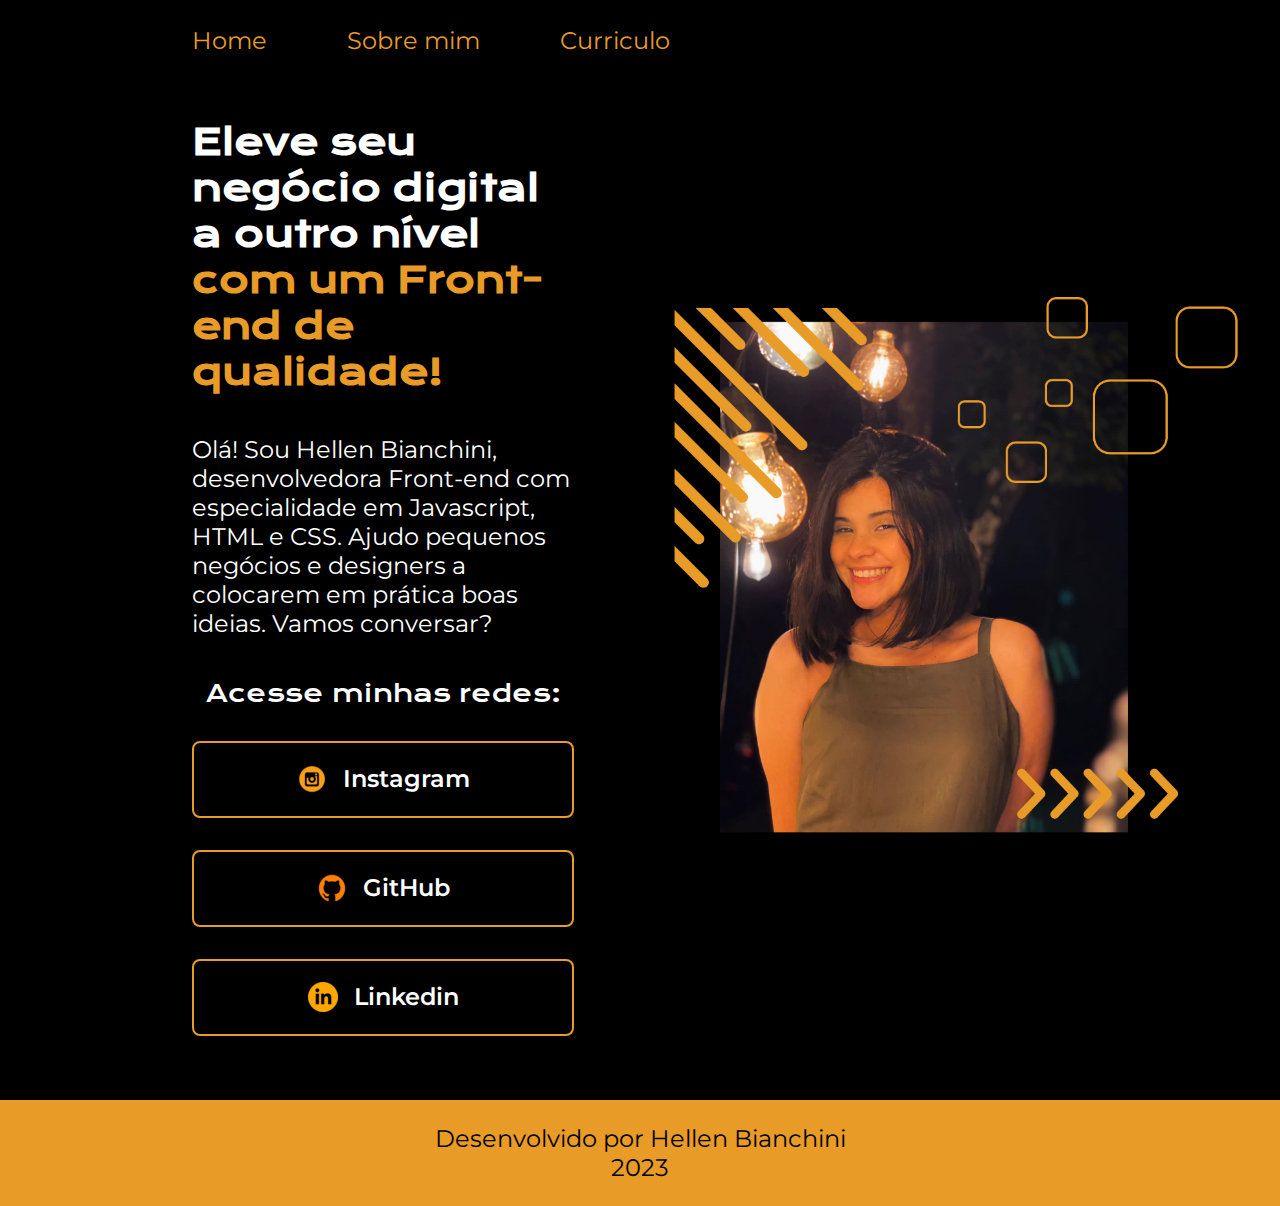
<file: index.html>
<!DOCTYPE html>
<html lang="pt-br">
<head>
    <meta charset="UTF-8"> 
    <meta http-equiv="X-UA-Compatible" content="IE=edge">
    <meta name="viewport" content="width=device-width, initial-scale=1.0">
    <title>Portifolio</title>
    <link rel="stylesheet" href="./styles/style.css">
</head>
<body>
    <header class="cabecalho">
            <nav class="cabecalho__menu">
                    <a class="cabecalho__menu__link" href="index.html"> Home </a>
                    <a class="cabecalho__menu__link" href="About.html">Sobre mim</a>
                    <a class="cabecalho__menu__link" href="curriculum.html">Curriculo</a>
            </nav>
    </header>
    <main class="apresentacao">
        <section class="apresentacao__conteudo">
            <h1 class="apresentacao__conteudo__titulo">
                Eleve seu negócio digital a outro nível 
                <strong class="titulo-destaque">com um Front-end de qualidade!
                </strong></h1>
                <p class="apresentacao__conteudo__texto">Olá! Sou Hellen Bianchini, desenvolvedora 
                Front-end com especialidade em Javascript, HTML e
                CSS. Ajudo pequenos negócios e designers a 
                colocarem em prática boas ideias. Vamos 
                conversar?</p>
                <div class="apresentacao__links">
                    <h2 class="apresentacao__links__subtitulo" >Acesse minhas redes:</h2>
                    <a class="apresentacao__links__link" href="https://www.instagram.com/hell._.god/">
                        <img  src="./assets/instagram.png">Instagram</a>
                    <a class="apresentacao__links__link" href="https://github.com/HellenBianchini">
                    <img  src="./assets/github.png">GitHub</a>
                    <a class="apresentacao__links__link" href="https://www.linkedin.com/in/hellen-bianchini-godinho/">
                        <img  src="./assets/linkedin.png">Linkedin</a>
                </div>
        </section>
            <img class="imagem" src="./assets/euzinha canva black.png" alt="Foto da Hellen Bianchini">
    </main>
    <footer class="rodape">
        <p>Desenvolvido por Hellen Bianchini <br> 
        2023</p>
    </footer>
</body>
</html>
</file>
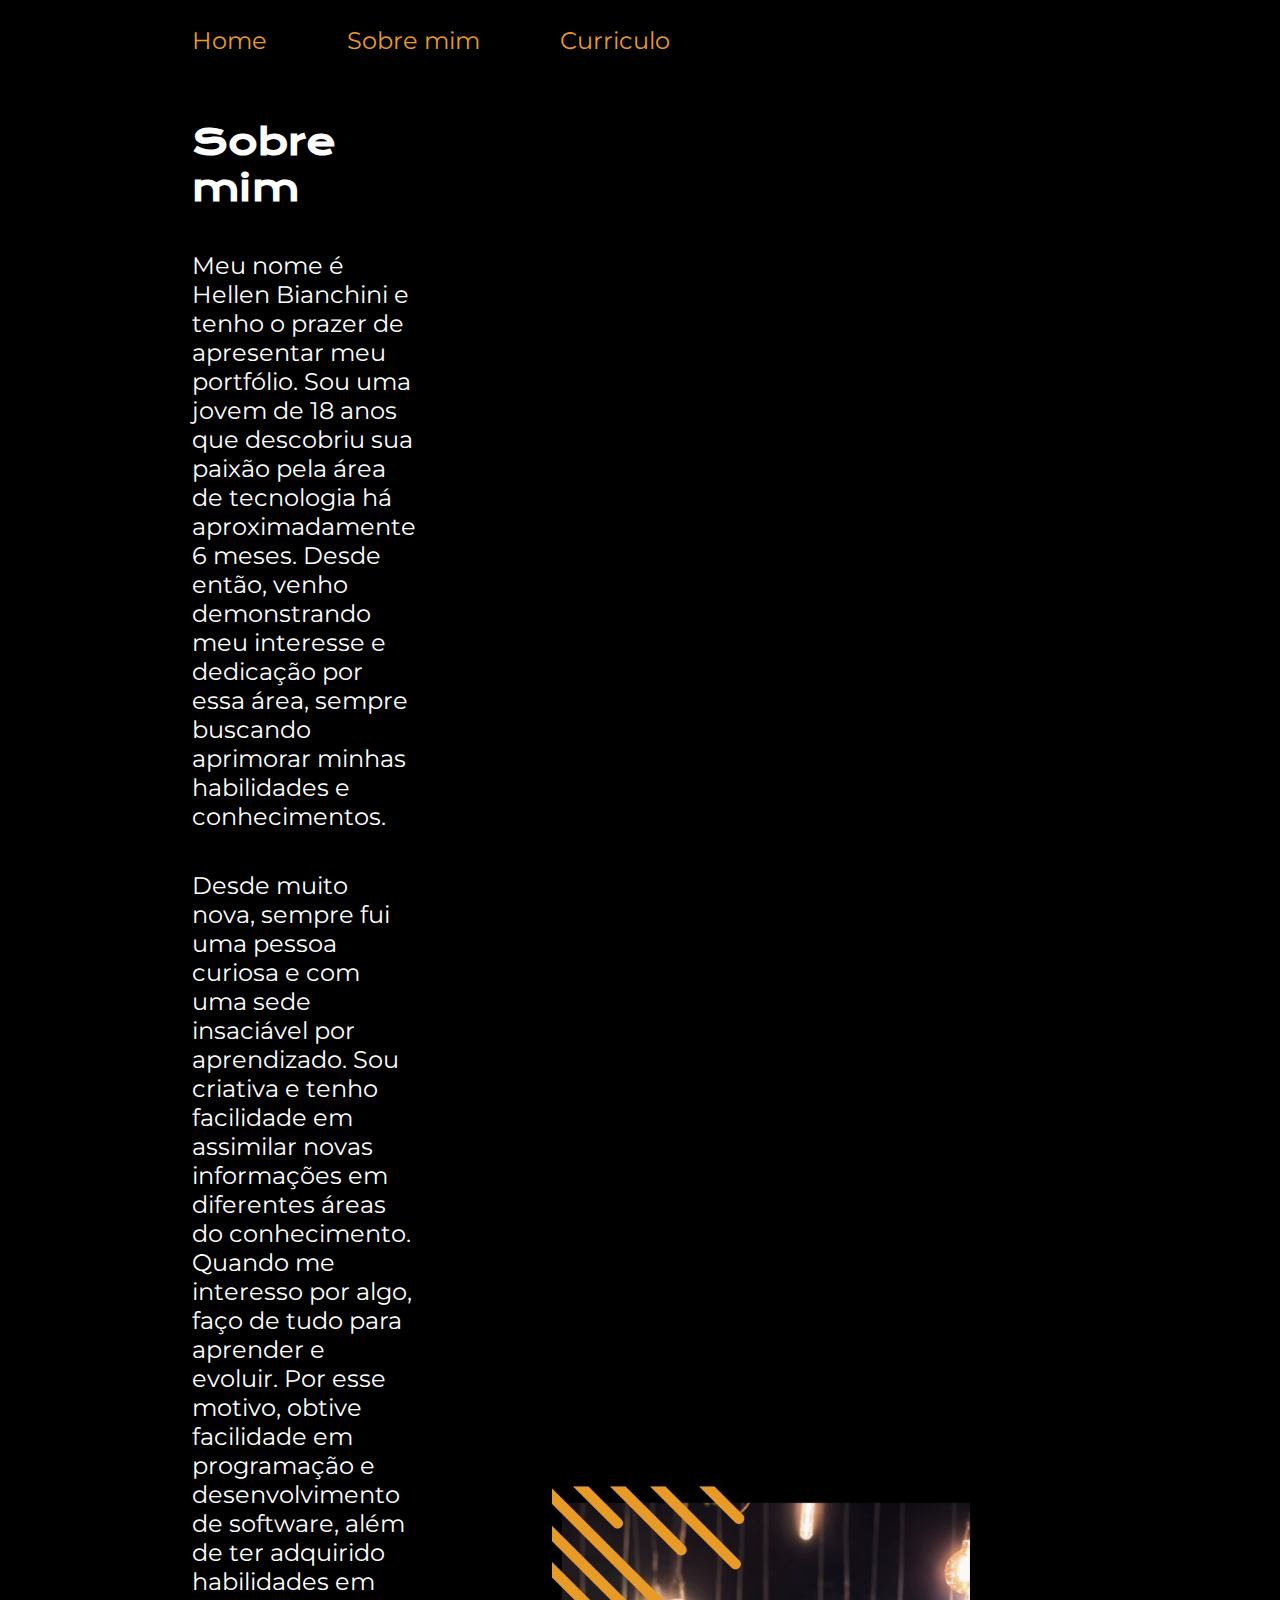
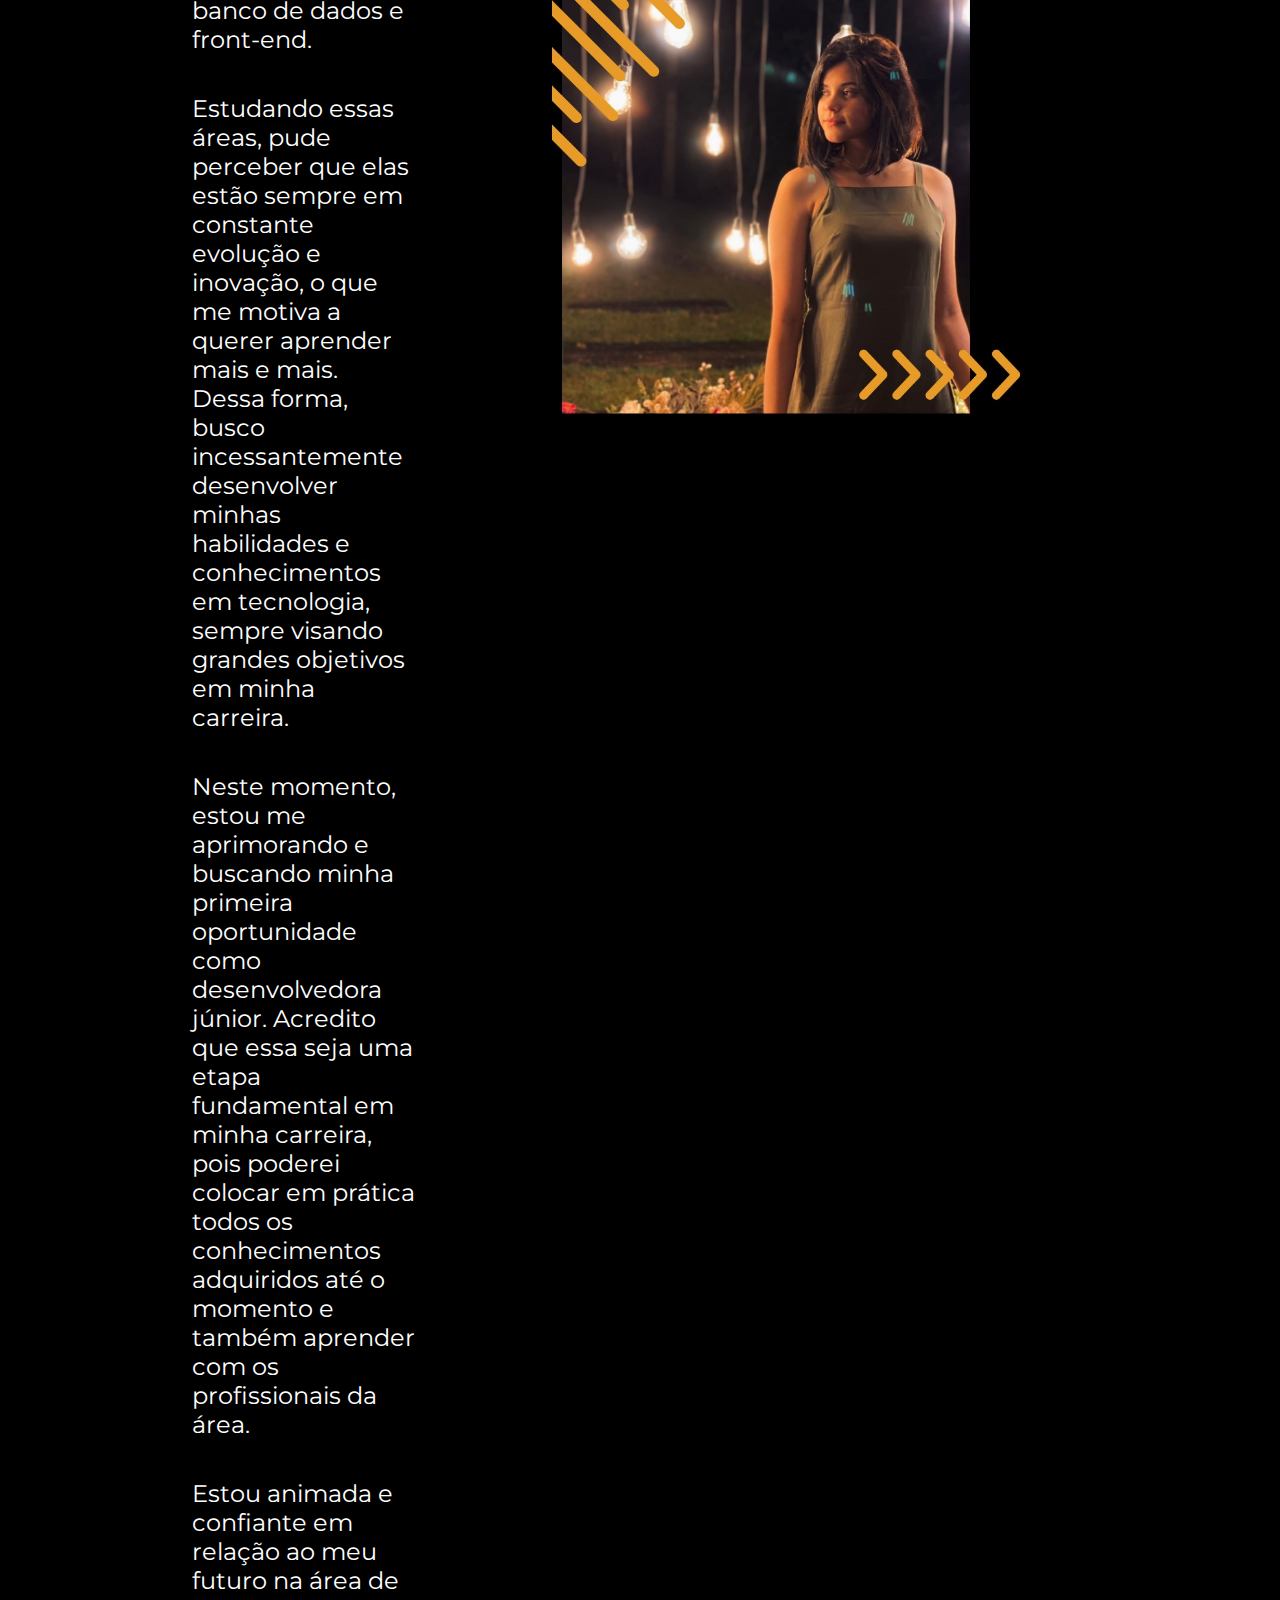
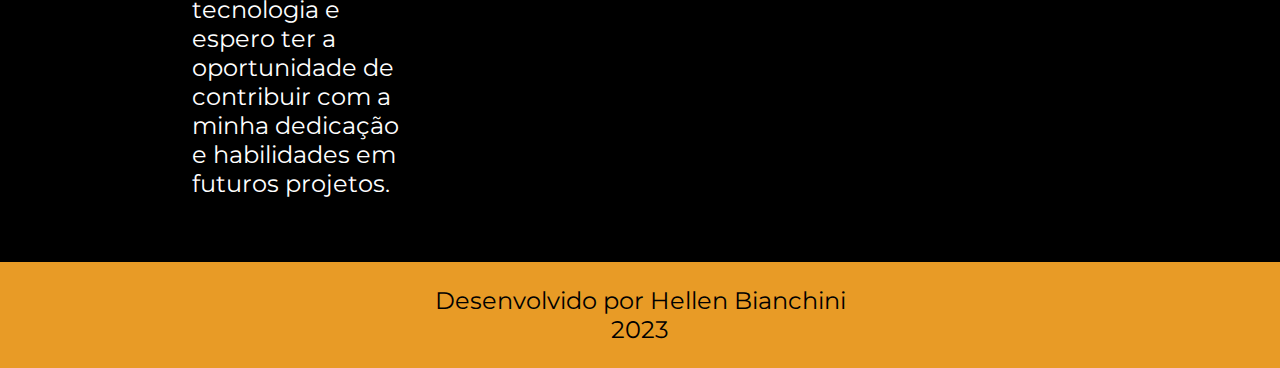
<file: About.html>
<!DOCTYPE html>
<html lang="pt-br">
<head>
    <meta charset="UTF-8">
    <meta http-equiv="X-UA-Compatible" content="IE=edge">
    <meta name="viewport" content="width=device-width, initial-scale=1.0">
    <title>Sobre mim </title>
    <link rel="stylesheet" href="./styles/style.css">
</head>
<body>
    <header class="cabecalho">
        <nav class="cabecalho__menu">
            <a class="cabecalho__menu__link" href="index.html"> Home </a>
            <a class="cabecalho__menu__link" href="About.html">Sobre mim</a>
            <a class="cabecalho__menu__link" href="curriculum.html">Curriculo</a>

        </nav>
    </header>

    <main class="apresentacao">
        <section class="apresentacao__conteudo">
            <h1 class="apresentacao__conteudo__titulo">Sobre mim</h1>
            <p class="apresentacao__conteudo__texto">Meu nome é Hellen Bianchini e tenho o prazer de apresentar meu portfólio. Sou uma jovem de 18 anos que descobriu sua paixão pela área de tecnologia há aproximadamente 6 meses. Desde então, venho demonstrando meu interesse e dedicação por essa área, sempre buscando aprimorar minhas habilidades e conhecimentos.</p>
            <p class="apresentacao__conteudo__texto">Desde muito nova, sempre fui uma pessoa curiosa e com uma sede insaciável por aprendizado. Sou criativa e tenho facilidade em assimilar novas informações em diferentes áreas do conhecimento. Quando me interesso por algo, faço de tudo para aprender e evoluir. Por esse motivo, obtive facilidade em programação e desenvolvimento de software, além de ter adquirido habilidades em banco de dados e front-end.</p>
            <p class="apresentacao__conteudo__texto">Estudando essas áreas, pude perceber que elas estão sempre em constante evolução e inovação, o que me motiva a querer aprender mais e mais. Dessa forma, busco incessantemente desenvolver minhas habilidades e conhecimentos em tecnologia, sempre visando grandes objetivos em minha carreira.</p>
            <p class="apresentacao__conteudo__texto">Neste momento, estou me aprimorando e buscando minha primeira oportunidade como desenvolvedora júnior. Acredito que essa seja uma etapa fundamental em minha carreira, pois poderei colocar em prática todos os conhecimentos adquiridos até o momento e também aprender com os profissionais da área.</p>
            <p class="apresentacao__conteudo__texto">Estou animada e confiante em relação ao meu futuro na área de tecnologia e espero ter a oportunidade de contribuir com a minha dedicação e habilidades em futuros projetos.</p>
        </section>
        <img class="imagem" src="./assets/euzinha3.jpeg" alt="Foto da Joana Santos programando">
    </main>

    <footer class="rodape">
        <p>Desenvolvido por Hellen Bianchini <br> 
        2023</p>
    </footer>
</body>
</html>
</file>
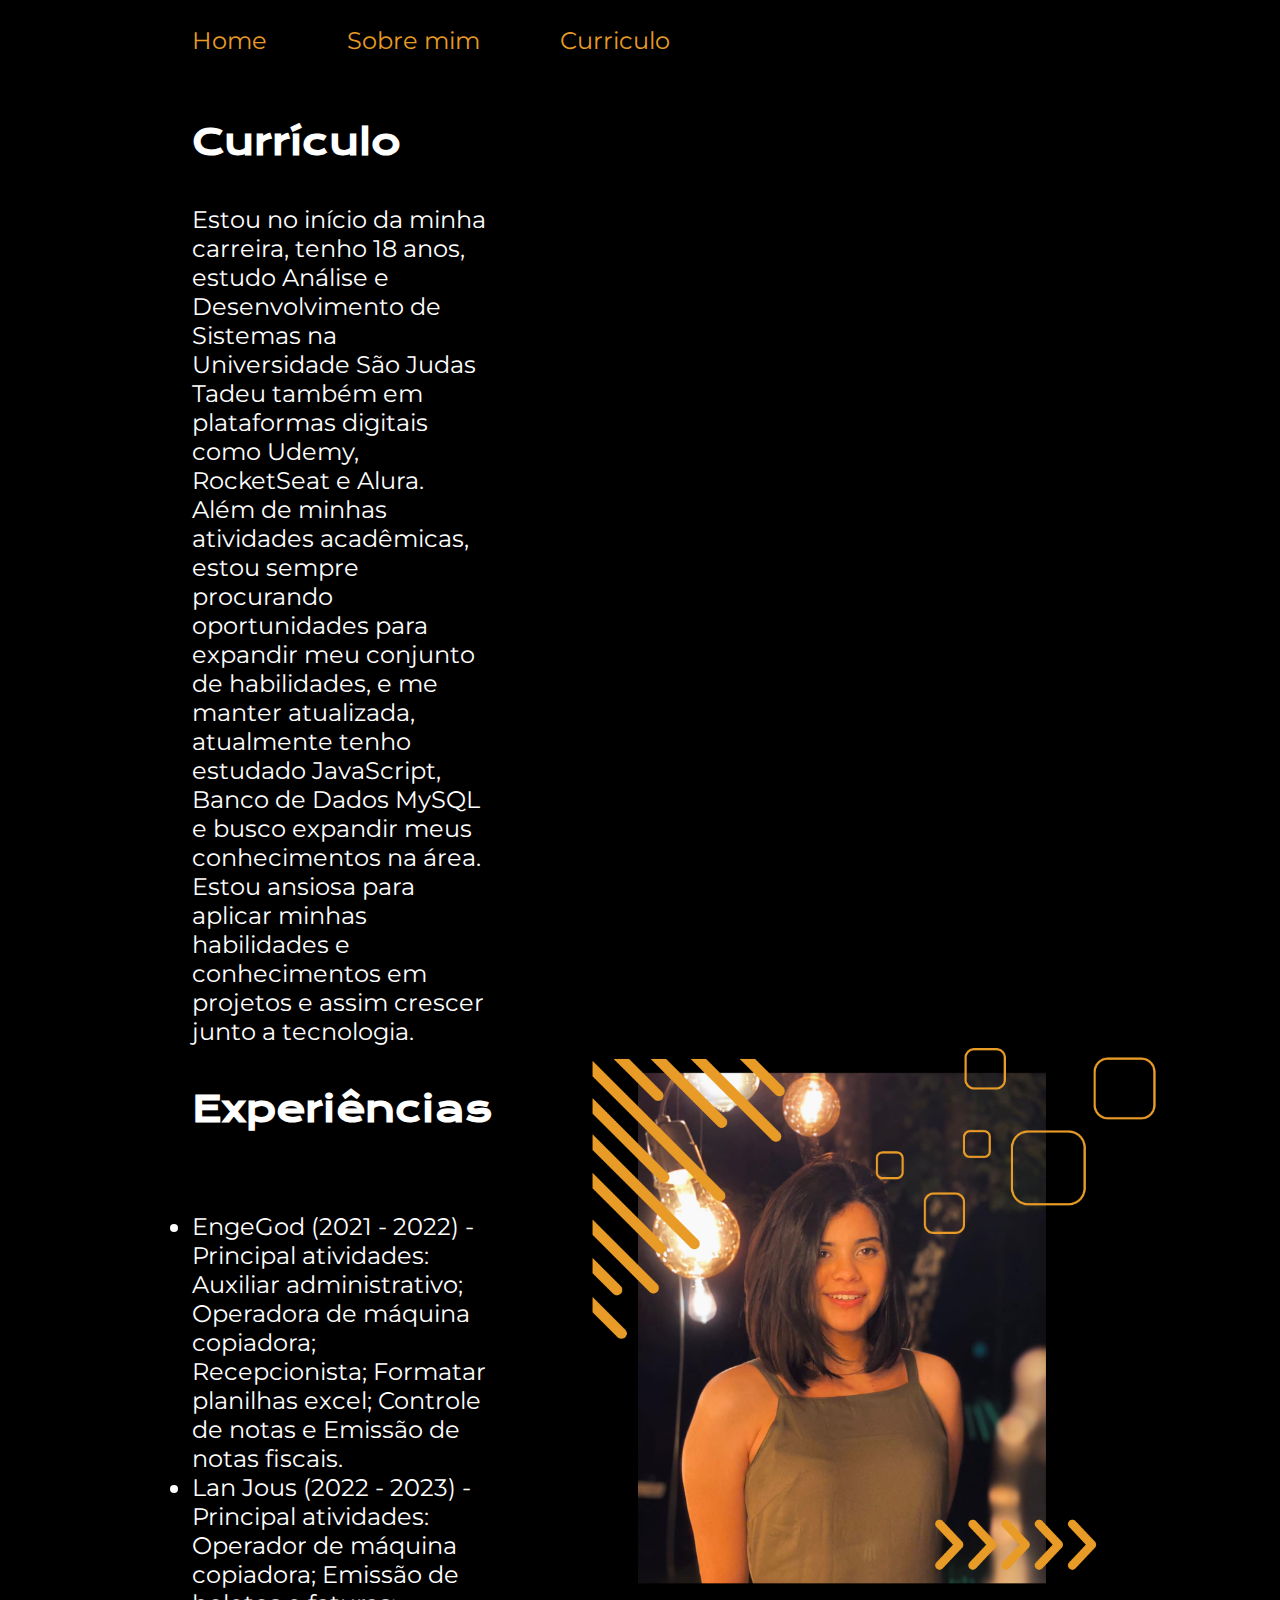
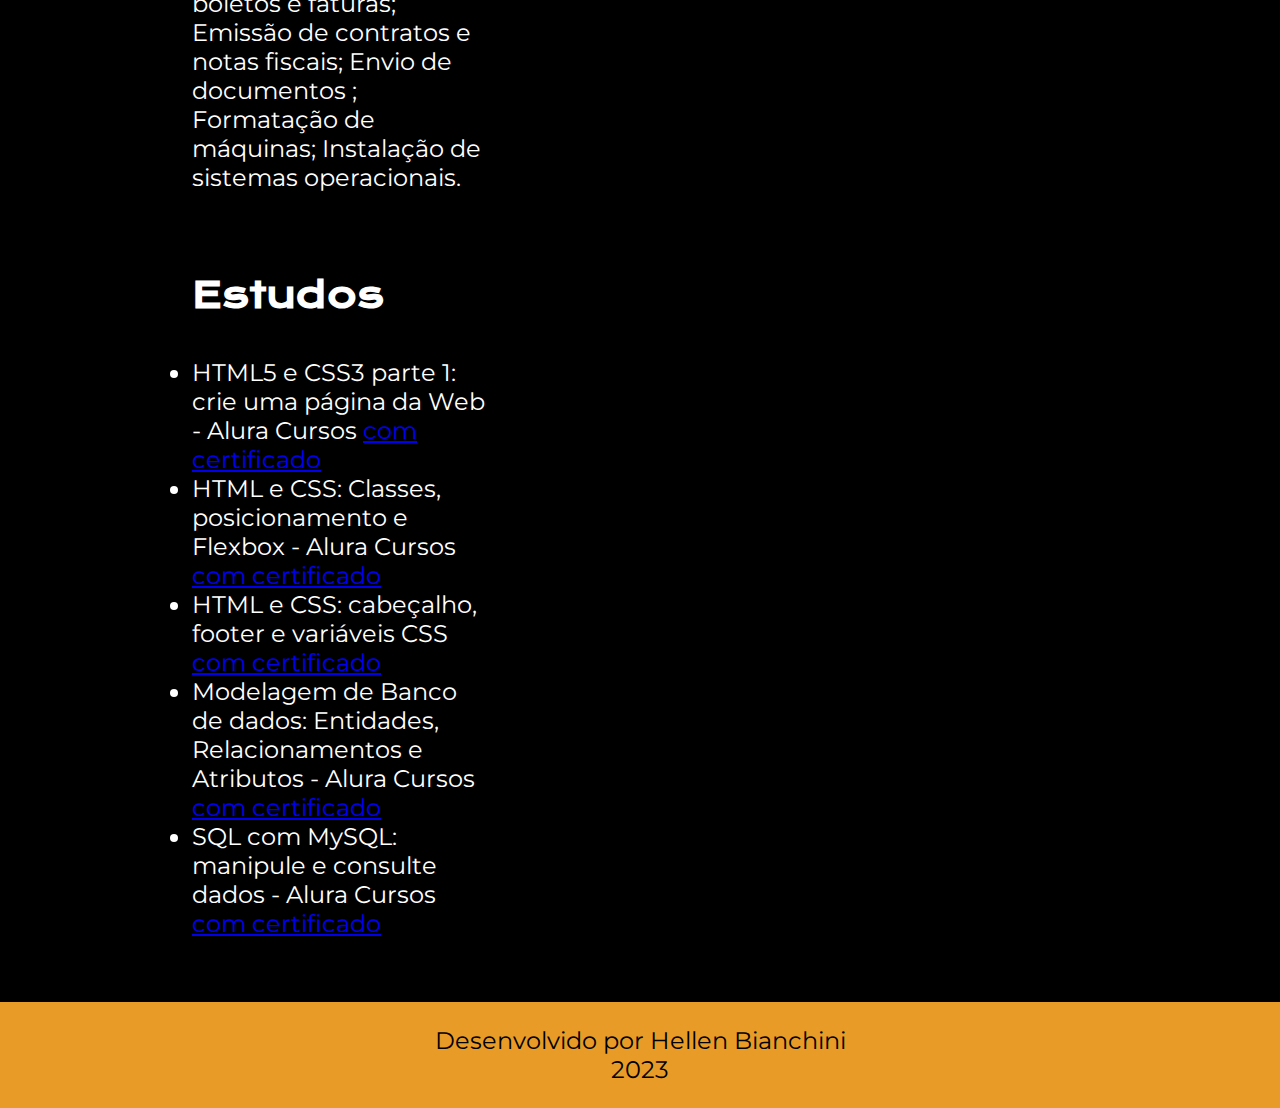
<file: curriculum.html>
<!DOCTYPE html>
<html lang="en">
<head>
    <meta charset="UTF-8">
    <meta http-equiv="X-UA-Compatible" content="IE=edge">
    <meta name="viewport" content="width=device-width, initial-scale=1.0">
    <title>Curriculo</title>
    <link rel="stylesheet" href="./styles/style.css">
</head>
<body>
    <header class="cabecalho">
        <nav class="cabecalho__menu">
            <a class="cabecalho__menu__link" href="index.html"> Home </a>
            <a class="cabecalho__menu__link" href="About.html">Sobre mim</a>
            <a class="cabecalho__menu__link" href="curriculum.html">Curriculo</a>
    </nav>
</header>

<main class="apresentacao">
    <section class="apresentacao__conteudo">
        <h1 class="apresentacao__conteudo__titulo">Currículo</h1>
        <p class="apresentacao__conteudo__texto">
            Estou no início da minha carreira, tenho 18 anos, estudo Análise e Desenvolvimento de Sistemas na Universidade São Judas Tadeu também em plataformas digitais como Udemy, RocketSeat e Alura.

            Além de minhas atividades acadêmicas, estou sempre procurando oportunidades para expandir meu conjunto de habilidades, e me manter atualizada, atualmente tenho estudado JavaScript, Banco de Dados MySQL e busco expandir meus conhecimentos na área.
            
            Estou ansiosa para aplicar minhas habilidades e conhecimentos em projetos e assim crescer junto a tecnologia.
        </p>
        <h2 class="apresentacao__conteudo__titulo">Experiências</h2>
        <p class="apresentacao__conteudo__texto">
        <ul class="apresentacao__conteudo__texto">
            <li> EngeGod (2021 - 2022) - Principal atividades: <br> Auxiliar administrativo; Operadora de máquina copiadora; Recepcionista; 
                Formatar planilhas excel; Controle de notas e Emissão de notas fiscais. </li>
            <li> Lan Jous (2022 - 2023) - Principal atividades: <br> Operador de máquina copiadora; Emissão de boletos e faturas; Emissão de contratos e notas fiscais; Envio de documentos
                ; Formatação de máquinas; Instalação de sistemas operacionais. </li>
        </ul>
        </p>
        <h2 class="apresentacao__conteudo__titulo">Estudos</h2>
        <div class="apresentacao__conteudo__texto">
        <ul class="apresentacao__conteudo__texto">
            <li>HTML5 e CSS3 parte 1: crie uma página da Web - Alura Cursos <a href="https://cursos.alura.com.br/certificate/8160e171-a500-4773-bb32-4a06df37a9bf">com certificado</a> </li>
            <li>HTML e CSS: Classes, posicionamento e Flexbox - Alura Cursos <a href="https://cursos.alura.com.br/certificate/d51feebd-b4e6-4122-815f-8f1423678f19">com certificado</a></li>
            <li>HTML e CSS: cabeçalho, footer e variáveis CSS <a href="https://cursos.alura.com.br/certificate/7c1ff763-bf74-48cf-b817-ce3f0570b81d">com certificado</a></li>
            <li>Modelagem de Banco de dados: Entidades, Relacionamentos e Atributos - Alura Cursos <a href="https://cursos.alura.com.br/certificate/e8734d7b-b54d-43af-b000-16e6e57012a2">com certificado</a></li>
            <li>SQL com MySQL: manipule e consulte dados - Alura Cursos <a href="https://cursos.alura.com.br/certificate/aee89ffa-5402-4652-bd3c-c284f957d3c1">com certificado</a></li>
        
        </ul>
        </div>    
    </section>
    <img class="imagem" src="./assets/euzinha 2 .png" alt="Foto da Hellen Bianchini">
</main> 

<footer class="rodape">
    <p>Desenvolvido por Hellen Bianchini <br> 
    2023</p>
</footer>
</body>
</html>
</file>
<file: styles/style.css>
@import url('https://fonts.googleapis.com/css2?family=Krona+One&family=Montserrat&display=swap');
:root {
    --cor-primaria: black;
    --cor-secundaria: white; 
    --cor-terciaria: #E89B26;
    --cor-hover: #272727;

    --font-primaria:'Krona One', sans-serif;
    --fonte-secundaria:'montserrat', sans-serif;
}
*{
     margin: 0;
     padding:0 ; 

}

body{
    box-sizing: border-box;
    background-color: var(--cor-primaria);
    color: var(--cor-secundaria);
}
.cabecalho{
padding: 2% 0% 0% 15%;
}
.cabecalho__menu{
    display: flex;
    gap: 80px;
}

.cabecalho__menu__link{
    font-family: var(--fonte-secundaria);
    font-size: 24px;
    font-weight: 400;
    color: var(--cor-terciaria);
    text-decoration: none;
}

.apresentacao{
    padding: 5% 15%;
    display: flex;
    align-items: center; 
    justify-content: space-between;
}

.apresentacao__conteudo{
    width: 615px;
    display:flex;
    flex-direction: column;
    gap: 40px;

}

.apresentacao__conteudo__titulo{
    font-size: 36px;
    font-family: var(--font-primaria); 
}
.titulo-destaque {
    color: var(--cor-terciaria);
}


.apresentacao__conteudo__texto{
    font-size: 24px;
    font-family: var(--fonte-secundaria);
    text-decoration: none;
}


.apresentacao__links{
display: flex;
flex-direction: column;
justify-content: space-between;
align-items: center;
gap: 32px;

}

.apresentacao__links__subtitulo{
    font-family:var(--font-primaria);
    font-weight: 400;
    font-size: 24px;
}
.apresentacao__links__link {
    border: 2px solid var(--cor-terciaria);
    width: 378px;
    text-align: center;
    border-radius: 8px;
    font-size: 24px;
    font-weight: 600;
    padding: 21.5px 0;
    text-decoration: none;
    color: var(--cor-secundaria);
    font-family: var(--fonte-secundaria);
    display: flex;
    justify-content: center;
    gap: 16px;
}
.apresentacao__links__link:hover{
    background-color: var(--cor-hover);
    padding: 5%;
}

.imagem{
    width: 700px;
    height: 700px;
}

.rodape{
    color: var(--cor-primaria);
    background-color: var(--cor-terciaria);
    padding: 24px;
    text-align: center;
    font-family: var(--fonte-secundaria) ;
    font-size: 24px;
    font-weight: 400;
}
</file>
